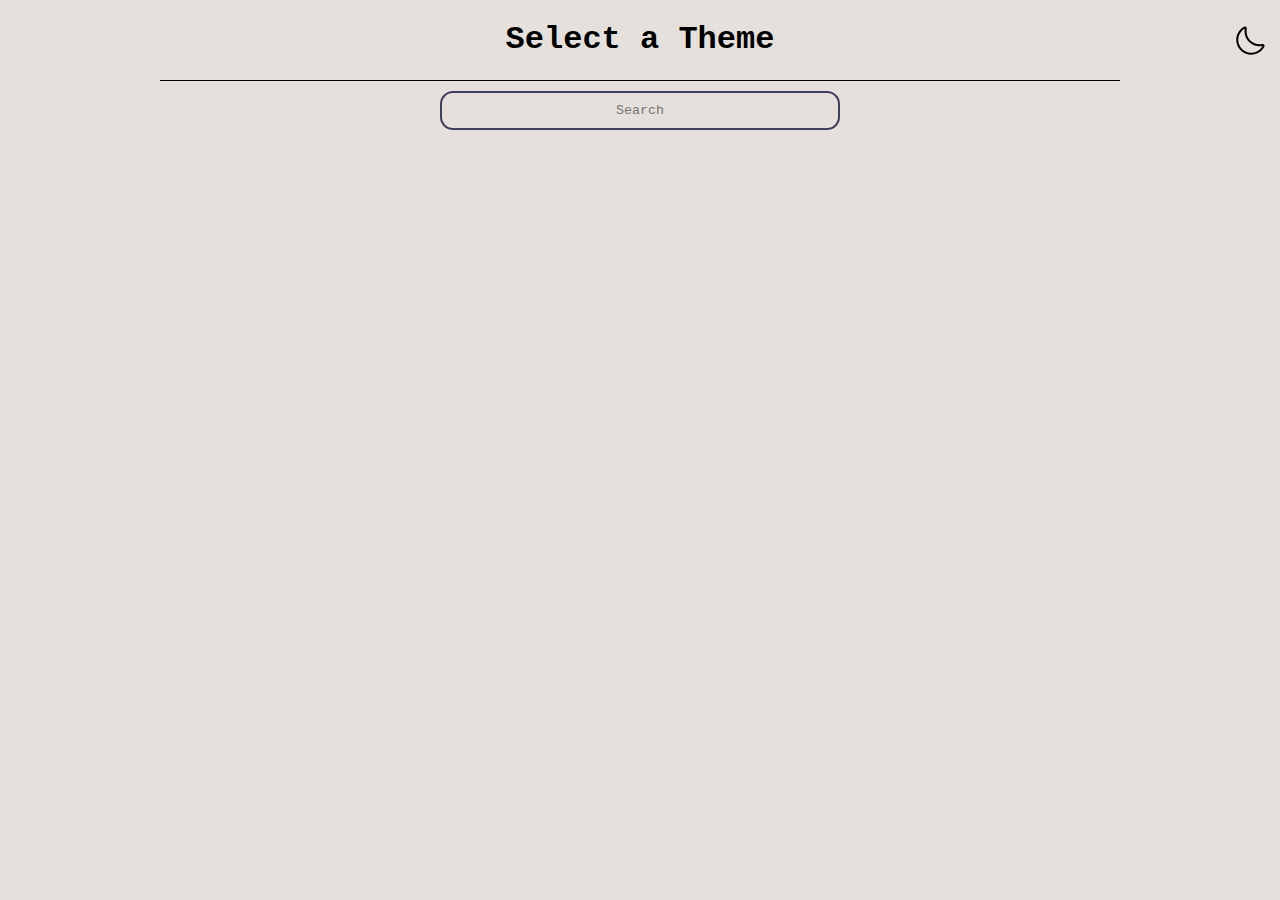
<file: programs/theme_switcher/index.html>
<!DOCTYPE html>
<html lang="en">
<head>
    <meta charset="UTF-8">
    <meta name="viewport" content="width=device-width, initial-scale=1.0">
    <title>Themes</title>

    <style>
        body.light {
            --bg: #e6e0dc;
            --text: #000000;
            --text-accent: #ffffff;
            --primary: rgb(62, 62, 94);
        }

        body.dark {
            --bg: #1f1f20;
            --text: #979393;
            --text-accent: #000000;
            --primary: rgb(62, 62, 94);
        }

        body, html, .primary, .themes section, .themes, .title__bar {
            background: var(--bg);
            display: flex;
            flex-direction: column;
            align-items: center;
            justify-content: center;
        }
        body { width: 100vw; height: 100vh; margin: 0; padding: 0; }
        .themes { flex-direction: row; flex-wrap: wrap; gap: 15px; height: 100vh; overflow-y: scroll; padding: 15px 0px; }

        * { color: var(--text); transition: .2s; box-sizing: border-box; font-family: 'Courier New', Courier, monospace; }

        .br { border-radius: 13px; overflow: hidden; }
        .full-width { width: 100%; }
        .primary, .secondary {
            text-align: center;
            background: var(--primary);
            border: none;
            outline: none;
            padding: 10px 20px;
            cursor: pointer;
        }
        .primary:hover, .secondary:hover { opacity: .86; }
        .secondary {
            background: transparent;
            border: 2px solid var(--primary);
        }

        .themes section {
            border: 1px solid var(--text);
            border-radius: 13px;
            height: 60ch;
            width: 95vw;
            max-width: 50ch;
            justify-content: space-between;
            overflow: hidden;
            padding: 10px;
        }
        .themes section img {
            width: 100%;
            border-radius: 13px;
        }

        .hr { width: 75%; height: 1px; background-color: var(--text); }

        ::-webkit-scrollbar { width: 3px; }
        ::-webkit-scrollbar-thumb { background-color: var(--primary); }

        .title__bar {
            gap: 40px;
            max-height: 16ch;
            position: relative;
            width: 100%;
        }
        .title__bar .svg { position: absolute; top: 0; bottom: 0; margin: auto; right: 15px; width: 3ch; height: 3ch; cursor: pointer; }
        .title__bar .svg svg { width: 100%; height: auto; }

        .modal {
            position: fixed;
            top: 0;
            width: 100vw;
            height: 100vh;
            background: var(--bg);
            display: flex;
            flex-direction: column;
            align-items: center;
            justify-content: center;
            z-index: 999;
        }
        .modal input {
            width: 90vw;
            max-width: 100ch;
        }
        .modal:not(.active) { display: none; }
    </style>
</head>
<body class="light">
    <div class="title__bar">
        <h1>Select a Theme</h1>

        <div id="switch__darkmode__icon__dark" onclick="setDarkMode(true)" class="svg">
            <svg width="60" height="61" viewBox="0 0 60 61" fill="none" xmlns="http://www.w3.org/2000/svg">
                <path d="M31.6114 59.9514C29.9231 59.9507 28.2375 59.8131 26.5714 59.54C18.422 58.2027 11.1365 53.6855 6.31515 46.9806C1.49378 40.2756 -0.469278 31.9312 0.857136 23.78C1.59937 19.1396 3.38822 14.7291 6.08811 10.8827C8.788 7.03637 12.3281 3.85508 16.44 1.58C17.1337 1.19238 17.9242 1.01217 18.7174 1.0608C19.5106 1.10942 20.2731 1.38483 20.9143 1.85429C21.5697 2.30271 22.0806 2.93194 22.385 3.66542C22.6893 4.3989 22.7739 5.20502 22.6286 5.98571L20.4 5.81429L22.5086 6.19143C21.3189 12.5017 22.4306 19.0293 25.6419 24.5901C28.8532 30.1509 33.9513 34.3764 40.0114 36.5C44.6783 38.1196 49.699 38.4338 54.5314 37.4086C55.2961 37.2585 56.0874 37.325 56.8163 37.6006C57.5452 37.8762 58.1826 38.3499 58.6567 38.9683C59.1307 39.5868 59.4226 40.3254 59.4995 41.1008C59.5763 41.8762 59.4349 42.6577 59.0914 43.3571C56.4474 48.356 52.4932 52.5413 47.6523 55.4645C42.8114 58.3878 37.2664 59.9388 31.6114 59.9514ZM18.2914 5.45429C15.0125 7.3135 12.1615 9.84196 9.92392 12.8753C7.68629 15.9086 6.11209 19.3789 5.30364 23.0606C4.4952 26.7422 4.47062 30.5528 5.2315 34.2445C5.99238 37.9363 7.52169 41.4266 9.71999 44.4886C12.3696 48.1923 15.9178 51.1611 20.0309 53.1158C24.1439 55.0705 28.6866 55.9467 33.2316 55.6621C37.7766 55.3775 42.1745 53.9415 46.0116 51.489C49.8487 49.0365 52.9988 45.6482 55.1657 41.6429C49.6517 42.7513 43.9421 42.3726 38.6228 40.5457C31.6042 38.0848 25.697 33.1949 21.9684 26.7595C18.2398 20.324 16.9356 12.7673 18.2914 5.45429Z" fill="black"/>
            </svg>
        </div>

        <div id="switch__darkmode__icon__light" onclick="setDarkMode(false)" class="svg">
            <svg width="60" height="60" viewBox="0 0 60 60" fill="none" xmlns="http://www.w3.org/2000/svg">
                <g clip-path="url(#clip0_19001_8)"><mask id="mask0_19001_8" style="mask-type:luminance" maskUnits="userSpaceOnUse" x="0" y="0" width="60" height="60"><path d="M0 0H60V60H0V0Z" fill="white"/></mask><g mask="url(#mask0_19001_8)"><path d="M30 0C30.663 0 31.2989 0.263392 31.7678 0.732233C32.2366 1.20107 32.5 1.83696 32.5 2.5V12.5C32.5 13.163 32.2366 13.7989 31.7678 14.2678C31.2989 14.7366 30.663 15 30 15C29.337 15 28.7011 14.7366 28.2322 14.2678C27.7634 13.7989 27.5 13.163 27.5 12.5V2.5C27.5 1.83696 27.7634 1.20107 28.2322 0.732233C28.7011 0.263392 29.337 0 30 0ZM12.3225 8.7875C11.851 8.33211 11.2195 8.08012 10.564 8.08581C9.90851 8.09151 9.28147 8.35443 8.81795 8.81795C8.35443 9.28147 8.09151 9.90851 8.08581 10.564C8.08012 11.2195 8.33211 11.851 8.7875 12.3225L15.8575 19.3925C16.329 19.8479 16.9605 20.0999 17.616 20.0942C18.2715 20.0885 18.8985 19.8256 19.362 19.362C19.8256 18.8985 20.0885 18.2715 20.0942 17.616C20.0999 16.9605 19.8479 16.329 19.3925 15.8575L12.3225 8.7875ZM2.5 27.5C1.83696 27.5 1.20107 27.7634 0.732233 28.2322C0.263392 28.7011 0 29.337 0 30C0 30.663 0.263392 31.2989 0.732233 31.7678C1.20107 32.2366 1.83696 32.5 2.5 32.5H12.5C13.163 32.5 13.7989 32.2366 14.2678 31.7678C14.7366 31.2989 15 30.663 15 30C15 29.337 14.7366 28.7011 14.2678 28.2322C13.7989 27.7634 13.163 27.5 12.5 27.5H2.5ZM45 30C45 29.337 45.2634 28.7011 45.7322 28.2322C46.2011 27.7634 46.837 27.5 47.5 27.5H57.5C58.163 27.5 58.7989 27.7634 59.2678 28.2322C59.7366 28.7011 60 29.337 60 30C60 30.663 59.7366 31.2989 59.2678 31.7678C58.7989 32.2366 58.163 32.5 57.5 32.5H47.5C46.837 32.5 46.2011 32.2366 45.7322 31.7678C45.2634 31.2989 45 30.663 45 30ZM44.1425 40.6075C43.671 40.1521 43.0395 39.9001 42.384 39.9058C41.7285 39.9115 41.1015 40.1744 40.638 40.638C40.1744 41.1015 39.9115 41.7285 39.9058 42.384C39.9001 43.0395 40.1521 43.671 40.6075 44.1425L47.6775 51.2125C47.9081 51.4513 48.184 51.6417 48.489 51.7728C48.794 51.9038 49.1221 51.9727 49.454 51.9756C49.7859 51.9785 50.1151 51.9153 50.4224 51.7896C50.7296 51.6639 51.0088 51.4782 51.2435 51.2435C51.4782 51.0088 51.6639 50.7296 51.7896 50.4224C51.9153 50.1151 51.9785 49.7859 51.9756 49.454C51.9727 49.1221 51.9038 48.794 51.7728 48.489C51.6417 48.184 51.4513 47.9081 51.2125 47.6775L44.1425 40.6075ZM19.3925 44.1425C19.6313 43.9119 19.8217 43.636 19.9528 43.331C20.0838 43.026 20.1527 42.698 20.1556 42.366C20.1585 42.0341 20.0953 41.7049 19.9696 41.3976C19.8439 41.0904 19.6582 40.8112 19.4235 40.5765C19.1888 40.3418 18.9096 40.1561 18.6024 40.0304C18.2951 39.9047 17.9659 39.8415 17.634 39.8444C17.302 39.8473 16.974 39.9162 16.669 40.0472C16.364 40.1783 16.0881 40.3687 15.8575 40.6075L8.7875 47.675C8.54872 47.9056 8.35827 48.1815 8.22725 48.4865C8.09622 48.7915 8.02726 49.1196 8.02437 49.4515C8.02149 49.7834 8.08474 50.1126 8.21045 50.4199C8.33615 50.7271 8.52178 51.0063 8.75651 51.241C8.99124 51.4757 9.27037 51.6613 9.57762 51.7871C9.88486 51.9128 10.2141 51.976 10.546 51.9731C10.878 51.9702 11.206 51.9013 11.511 51.7703C11.816 51.6392 12.0919 51.4488 12.3225 51.21L19.3925 44.1425ZM51.2125 12.3225C51.6679 11.851 51.9199 11.2195 51.9142 10.564C51.9085 9.90851 51.6456 9.28147 51.182 8.81795C50.7185 8.35443 50.0915 8.09151 49.436 8.08581C48.7805 8.08012 48.149 8.33211 47.6775 8.7875L40.6075 15.8575C40.3687 16.0881 40.1783 16.364 40.0472 16.669C39.9162 16.974 39.8473 17.302 39.8444 17.634C39.8415 17.9659 39.9047 18.2951 40.0304 18.6024C40.1561 18.9096 40.3418 19.1888 40.5765 19.4235C40.8112 19.6582 41.0904 19.8439 41.3976 19.9696C41.7049 20.0953 42.0341 20.1585 42.366 20.1556C42.698 20.1527 43.026 20.0838 43.331 19.9528C43.636 19.8217 43.9119 19.6313 44.1425 19.3925L51.2125 12.3225ZM32.5 47.5C32.5 46.837 32.2366 46.2011 31.7678 45.7322C31.2989 45.2634 30.663 45 30 45C29.337 45 28.7011 45.2634 28.2322 45.7322C27.7634 46.2011 27.5 46.837 27.5 47.5V57.5C27.5 58.163 27.7634 58.7989 28.2322 59.2678C28.7011 59.7366 29.337 60 30 60C30.663 60 31.2989 59.7366 31.7678 59.2678C32.2366 58.7989 32.5 58.163 32.5 57.5V47.5ZM30 17.5C26.6848 17.5 23.5054 18.817 21.1612 21.1612C18.817 23.5054 17.5 26.6848 17.5 30C17.5 33.3152 18.817 36.4946 21.1612 38.8388C23.5054 41.183 26.6848 42.5 30 42.5C33.3152 42.5 36.4946 41.183 38.8388 38.8388C41.183 36.4946 42.5 33.3152 42.5 30C42.5 26.6848 41.183 23.5054 38.8388 21.1612C36.4946 18.817 33.3152 17.5 30 17.5Z" fill="white"/></g></g><defs><clipPath id="clip0_19001_8"><rect width="60" height="60" fill="white"/></clipPath></defs>
            </svg>                
        </div>
    </div>

    <div class="modal" id="source__modal" onclick="this.classList.toggle('active')">
        <p>Source:</p>
        <input type="text" class="primary br" autofocus autocapitalize="off" autocomplete="off" autocorrect="off" onfocus="this.select()" onclick="this.parentNode.classList.toggle('active')">
    </div>

    <div class="hr"></div>

    <input type="text" class="secondary br" placeholder="Search" style="width: 90vw; max-width: 50ch; margin: 10px 0px;" autofocus id="search__bar">

    <div class="themes">
        <!--JS will put themes in here-->
    </div>

    <script>
        const setDarkMode = (isDark) => {
            let dark_btn = document.querySelector("#switch__darkmode__icon__dark");
            let light_btn = document.querySelector("#switch__darkmode__icon__light");

            if (isDark) {
                document.body.classList.remove("light");
                document.body.classList.add("dark");
                dark_btn.style.display = 'none';
                light_btn.style.display = 'unset';
            } else {
                document.body.classList.remove("dark");
                document.body.classList.add("light");
                light_btn.style.display = 'none';
                dark_btn.style.display = 'unset';
            }
        };

        let isDarkMode = window.matchMedia('(prefers-color-scheme: dark)').matches;
        setDarkMode(isDarkMode);

        const org = "c4dots";

        const addTheme = (repo) => {
            document.querySelector(".themes").innerHTML += `
            <section>
                <img src="https://raw.githubusercontent.com/${repo}/refs/heads/main/prev/a.png" alt="" onerror='this.style.display = "none"'>

                <h1>${repo.split("/")[1]}</h1>

                <div class="full-width" style="padding: 10px; display: flex; flex-direction: column; gap: 2px;">
                    <button class="secondary full-width" onclick="document.querySelector('#source__modal input').value = 'https://github.com/${repo}'; document.querySelector('#source__modal').classList.add('active');">View source</button>
                    <button class="primary full-width" style="color: var(--text-accent);" onclick="installTheme('${repo}')">Load</button>
                </div>
            </section>
            `;
        };

        const loadRepos = async () => {
            let response = await fetch(`https://api.github.com/users/${org}/repos`);
            response = await response.json();
            return response.map(x => `${org}/${x.name}`);
        };

        const installTheme = (theme) => {
            let parts = theme.split("/");
            fetch(`/install/?usr=${parts[0]}&repo=${parts[1]}`)
        };

        const init = async () => {
            let repos = await loadRepos();

            console.log("Repos found:");
            console.log(repos);

            repos.forEach(element => {
                addTheme(element);
            });

            document.querySelector("#search__bar").addEventListener("input", (e) => {
                document.querySelector(".themes").innerHTML = "";
                repos.filter(r => r.split("/")[1].includes(e.target.value)).forEach(r => addTheme(r));
            });
        };

        init();
    </script>
</body>
</html>
</file>
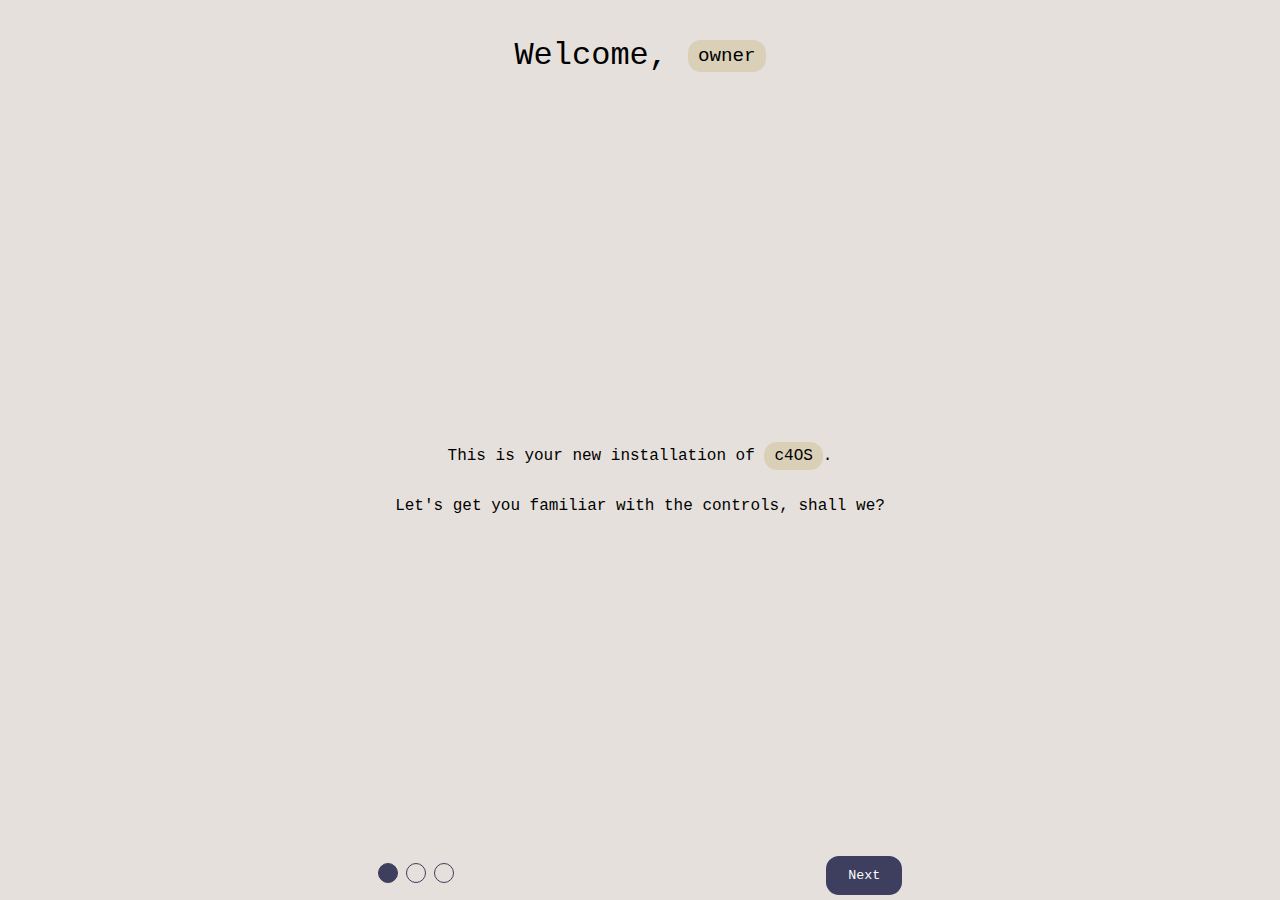
<file: src/tour.html>
<!DOCTYPE html>
<html lang="en">
<head>
    <meta charset="UTF-8">
    <meta name="viewport" content="width=device-width, initial-scale=1.0">
    <title>Welcome</title>

    <link rel="stylesheet" href="assets/style/style.css">

    <link rel="stylesheet" href="assets/style/table.css">

    <link rel="stylesheet" href="assets/style/slider.css">
    <script src="assets/script/slider.js"></script>
</head>
<body>
    <div class="slider" id="pages">
        <div class="slide__container">
            <div class="slide">
                <p style="font-size: 200%; display: flex; align-items: center; gap: 20px;">Welcome, <highlight style="font-size: 60%;">owner</highlight></p>

                <div class="slide__content">
                    <p>This is your new installation of <highlight>c4OS</highlight>.</p>
                    <p>Let's get you familiar with the controls, shall we?</p>
                </div>
            </div>

            <div class="slide">
                <h1>Controls</h1>

                <div class="slide__content">
                    <ul style="display: flex; flex-direction: column; gap: 20px; text-align: left;">
                        <li>Use <highlight>ctr + shift + A</highlight> to launch the runner menu.</li>
                        <li>Use <highlight>ctr + alt + S</highlight> to shutdown your system.</li>
                        <li>Use <highlight>ctr + alt + R</highlight> to reboot your system.</li>
                        <li>Use <highlight>ctr + shift + T</highlight> to open the OS-Theme selector.</li>
                        <li>Use <highlight>super + shift + S</highlight> to make a screenshot.</li>
                        <li>Use <highlight>super + T</highlight> to launch the Terminal.</li>
                        <li>Use <highlight>super + W</highlight> to launch the default Webbrowser.</li>
                        <li>Use <highlight>super + I</highlight> to open the Settings.</li>
                        <li>Use <highlight>super + V</highlight> to see your clipboard history.</li>
                        <li>Use <highlight>super + S</highlight> to open the control panel.</li>
                        <li>Use <highlight>super + A</highlight> to open the Desktop overview.</li>
                        <li>Use <highlight>super + E</highlight> to open the home folder in the file explorer.</li>
                        <li>Use <highlight>super + shift + arrow</highlight> to move a window to another Monitor.</li>
                    </ul>

                    <p><i>No worries. You'r gonna figure it out.</i></p>
                </div>
            </div>

            <div class="slide">
                <div class="slide__content">
                    <p>Your system is ready to use. <br> We will install your selected programs in the background.</p>
                </div>
            </div>
        </div>

        <div class="slide__indicator">
            <div class="circle__container"></div>
            <button class="next primary">Next</button>
        </div>
    </div>

    <script>
        let configuration = {};

        /**
         * UI Components
         */
        const openModal = (inner) => document.body.innerHTML += `<div class="modal active" onclick="this.classList.remove('active')"><div class="modal__content">${inner}</div></div>`;
        const createNotification = async (msg) => document.querySelector(".notifications").innerHTML += `<h1 class="notification">${msg}</h1>`;

        /**
         * Page handling
         */
        const pages = new Slider(document.querySelector("#pages"), [], true);
        pages.nextBtn.addEventListener("click", (e) => {
            pages.nextBtn.textContent = pages.current === pages.slides.length - 2 ? "Complete" : "Next";
            
            if (pages.current === pages.slides.length - 1) {
                fetch("/end");
                return;
            }
            
            pages.display(pages.current + 1);
        });
    </script>
</body>
</html>
</file>
<file: src/assets/style/style.css>
body {
    --bg: #e6e0dc;
    --text: #000000;
    --text-accent: #ffffff;
    --primary: rgb(62, 62, 94);
    --accent: #bac3d4;
    --highlight: rgb(218, 207, 183);
}

body {
    width: 100vw;
    height: 100vh;
    overflow-x: hidden;
    background: var(--bg);
    margin: 0;
    display: flex;
    flex-direction: column;
    align-items: center;
    justify-content: center;
    padding: 5px;
}

* {
    box-sizing: border-box;
    color: var(--text);
    font-family: 'Courier New', Courier, monospace;
    transition: .2s;
    user-select: none;
}

.notification {
    position: fixed;
    width: 100%;
    top: -100%;
    left: 0;
    margin: 0;
    padding: 20px;
    text-align: center;
    background-color: rgb(197, 103, 103);
    color: white;
    animation: notification__animation 5s;
    z-index: 99999;
}
@keyframes notification__animation {
    0% { top: -100%; }
    10% { top: 0px; }
    60% { top: 0px; }
    100% { top: -100%; }
}

.primary, .input, .secondary {
    text-align: center;
    background: var(--primary);
    border: none;
    outline: none;
    padding: 10px 20px;
    cursor: pointer;
    color: white;
    border-radius: 13px;
    border: 2px solid var(--primary);
}
.input:hover { color: var(--text); }
.secondary:not(:hover), .input {
    background: transparent;
    color: var(--text);
}

.input {
    text-align: left;
    padding-left: 0;
    border-left: none;
    border-right: none;
    border-top: none;
    border-radius: 0;
}

.primary:hover, .input:hover, .primary.active { opacity: .86; }


.info {
    width: 20px;
    aspect-ratio: 1 / 1;
    background-color: var(--primary);
    border-radius: 300px;
    position: relative;
    cursor: pointer;
}
.info:not(.no__label)::after {
    content: "i";
    font-size: small;
    position: absolute;
    top: 3px;
    left: 0;
    bottom: 0;
    right: 0;
    margin: auto;
    width: max-content;
    color: white;
    height: max-content;
}
.info:hover .tooltip { opacity: 1; z-index: 999; }
.info .tooltip {
    position: absolute;
    width: max-content;
    background-color: rgb(46, 45, 45);
    padding: 10px 15px;
    border-radius: 30px 0px 30px 30px;
    margin: auto;
    text-align: center;
    right: 110%;
    top: 20px;
    opacity: 0;
    font-size: small;
    color: white;
    max-width: 50ch;
}

.dropdown {
    position: relative;
    width: 40ch;
    color: white;
    display: flex;
    flex-direction: column;
    align-items: center;
    padding: 10px 0px;
    overflow: hidden;
}
.dropdown .dropdown__content {
    height: 100%;
    width: 100%;
    overflow: hidden;
    max-height: 90ch;
    overflow-y: scroll;
    gap: 10px;
}
.dropdown:not(.active) .dropdown__content { display: none; }

select:active, select:hover {
    text-align: left;
    color: white;
}

button:disabled {
    cursor: not-allowed;
    opacity: .3;
}

#pages:scope .slide {
    min-width: 100%;
    height: 100%;
}
#pages .slide.active {
    min-width: 100%;
    height: 100%;
}

#themes__slider {
    width: 50vw;
    max-height: 73ch;
    max-width: 90ch;
}
#themes__slider .slide h1 {
    font-size: 140%;
    margin: 0;
    padding: 0;
}
#themes__slider .slide img {
    width: 100%;
    height: 100%;
    object-fit: contain;
}
#themes__slider .slide:not(.active) { opacity: .4; }

highlight {
    background-color: rgb(218, 207, 183);
    border-radius: 3px;
    padding: 5px 10px;
    border-radius: 13px;
    white-space: wrap;
}

.apps__list, .apps__list .apps__item {
    display: flex;
    flex-direction: column;
    align-items: center;
    justify-content: space-around;
}

.apps__list {
    flex-direction: row;
    flex-wrap: wrap;
    justify-content: center;
    padding: 20px;
    width: 90%;
    height: 90%;
    max-width: 150ch;
    border: 1px solid var(--primary);
    border-radius: 15px;
    gap: 20px;
}
.apps__list .apps__item {
    text-align: center;
    border-radius: 10px;
    width: 10ch;
    height: 14ch;
    border: 1px solid var(--primary);
    cursor: pointer;
}
.apps__list .apps__item.active, .apps__list .apps__item:hover {
    background: rgb(from var(--primary) r g b / 50%);
    scale: 1.1;
}
.apps__list .apps__item img {
    width: 50%;
    height: auto;
}
.apps__list .apps__item p { margin: 0; height: max-content; color: var(--primary); }

::-webkit-scrollbar { width: 3px; height: 3px; }
::-webkit-scrollbar-thumb { background-color: var(--primary); }

.overview {
    display: flex;
    flex-direction: column;
    gap: 20px;
    text-align: left;
    max-width: 90ch;
}

.overview li {
    display: flex;
    justify-content: space-between;
    align-items: center;
    gap: 30px;
    white-space: nowrap;
}

.row { display: flex; align-items: center; gap: 20px; }

.modal, .modal .modal__content {
    display: flex;
    flex-direction: column;
    align-items: center;
    justify-content: center;
}

.modal {
    position: fixed;
    top: 0;
    width: 100vw;
    height: 100vh;
    background: var(--bg);
    display: none;
}
.modal.active { display: flex; z-index: 999; }

input[type="checkbox"] {
    appearance: none;
    position: relative;
    cursor: pointer;
    width: 20px;
    height: 20px;
    border: 2px solid var(--primary);
    display: inline-block;
    border-radius: 12px;
}
input[type="checkbox"]::after {
    content: "";
    position: absolute;
    top: 50%;
    left: 50%;
    width: 4px;
    height: 8px;
    border: solid white;
    border-width: 0 2px 2px 0;
    transform: translate(-50%, -60%) rotate(45deg);
    opacity: 0;
}
input[type="checkbox"]:checked {
    background-color: var(--primary);
}
input[type="checkbox"]:checked::after {
    opacity: 1;
}

.option {
    display: flex;
    align-items: center;
    border: 1px solid var(--primary);
    border-radius: 7px;
    width: 40ch;
    height: 10ch;
    position: relative;
    background: rgb(from var(--primary) r g b / 10%);
    cursor: pointer;
}
.option.disabled { background-color: rgb(from var(--primary) r g b / 5%); cursor: unset; border: none; }
.option.active { background: rgb(from var(--highlight) r g b / 50%); border: 1px solid transparent; }
.option input { position: absolute; top: 5px; left: 5px; }
.option p { margin: 0 auto; }
</file>
<file: src/assets/style/table.css>
@import url("style.css");

.table {
    display: flex;
    flex-direction: column;
    align-items: center;
    width: 100%;
    gap: 1px;
    border-radius: 15px;
    overflow: hidden;
    position: relative;
    overflow-y: visible;
    max-height: 60ch;
}

.table .row {
    display: flex;
    width: 100%;
    text-align: center;
    align-items: center;
    padding: 10px;
}
.table .row:first-of-type { background: var(--primary); position: sticky; top: 0; z-index: 99; font-weight: 900; }
.table .row:not(:first-of-type) {
    background: rgb(from var(--primary) r g b / 50%);
}
.table .row:not(:first-of-type):hover { opacity: .8; }
.table .row p {
    flex-grow: 1;
    width: 100%;
    text-overflow: ellipsis;
    overflow: hidden;
    margin: 0;
    color: white;
}
</file>
<file: src/assets/style/slider.css>
@import url("style.css");

.slider {
    width: 100%;
    height: 100%;
    display: flex;
    flex-direction: column;
}
.slider .slide__container {
    height: 100%;
    display: flex;
    gap: 5px;
    justify-content: left;
    align-items: center;
}

.slider .slide__container .slide {
    text-align: center;
    min-width: 50%;
    height: 50%;
    overflow: hidden;
}

.slider .slide__container .slide.active, .slider .slide__container .slide .slide__content {
    display: flex;
    flex-direction: column;
    align-items: center;
    justify-content: center;
    width: 100%;
    min-width: 100%;
    height: max-content;
}
.slider .slide__container .slide .slide__content { flex-grow: 1; min-width: unset; }

.slider .slide__indicator {
    display: flex;
    align-items: center;
    justify-content: space-evenly;
}
.slider .slide__indicator .circle__container .circle {
    width: 20px;
    height: 20px;
    border-radius: 300px;
    display: inline-block;
    border: 1px solid var(--primary);
    position: relative;
}
.slider .slide__indicator .circle__container .circle.active { background: var(--primary); }
.slider .slide__indicator .circle__container .circle:not(:first-of-type) { margin-left: 8px; }
</file>
